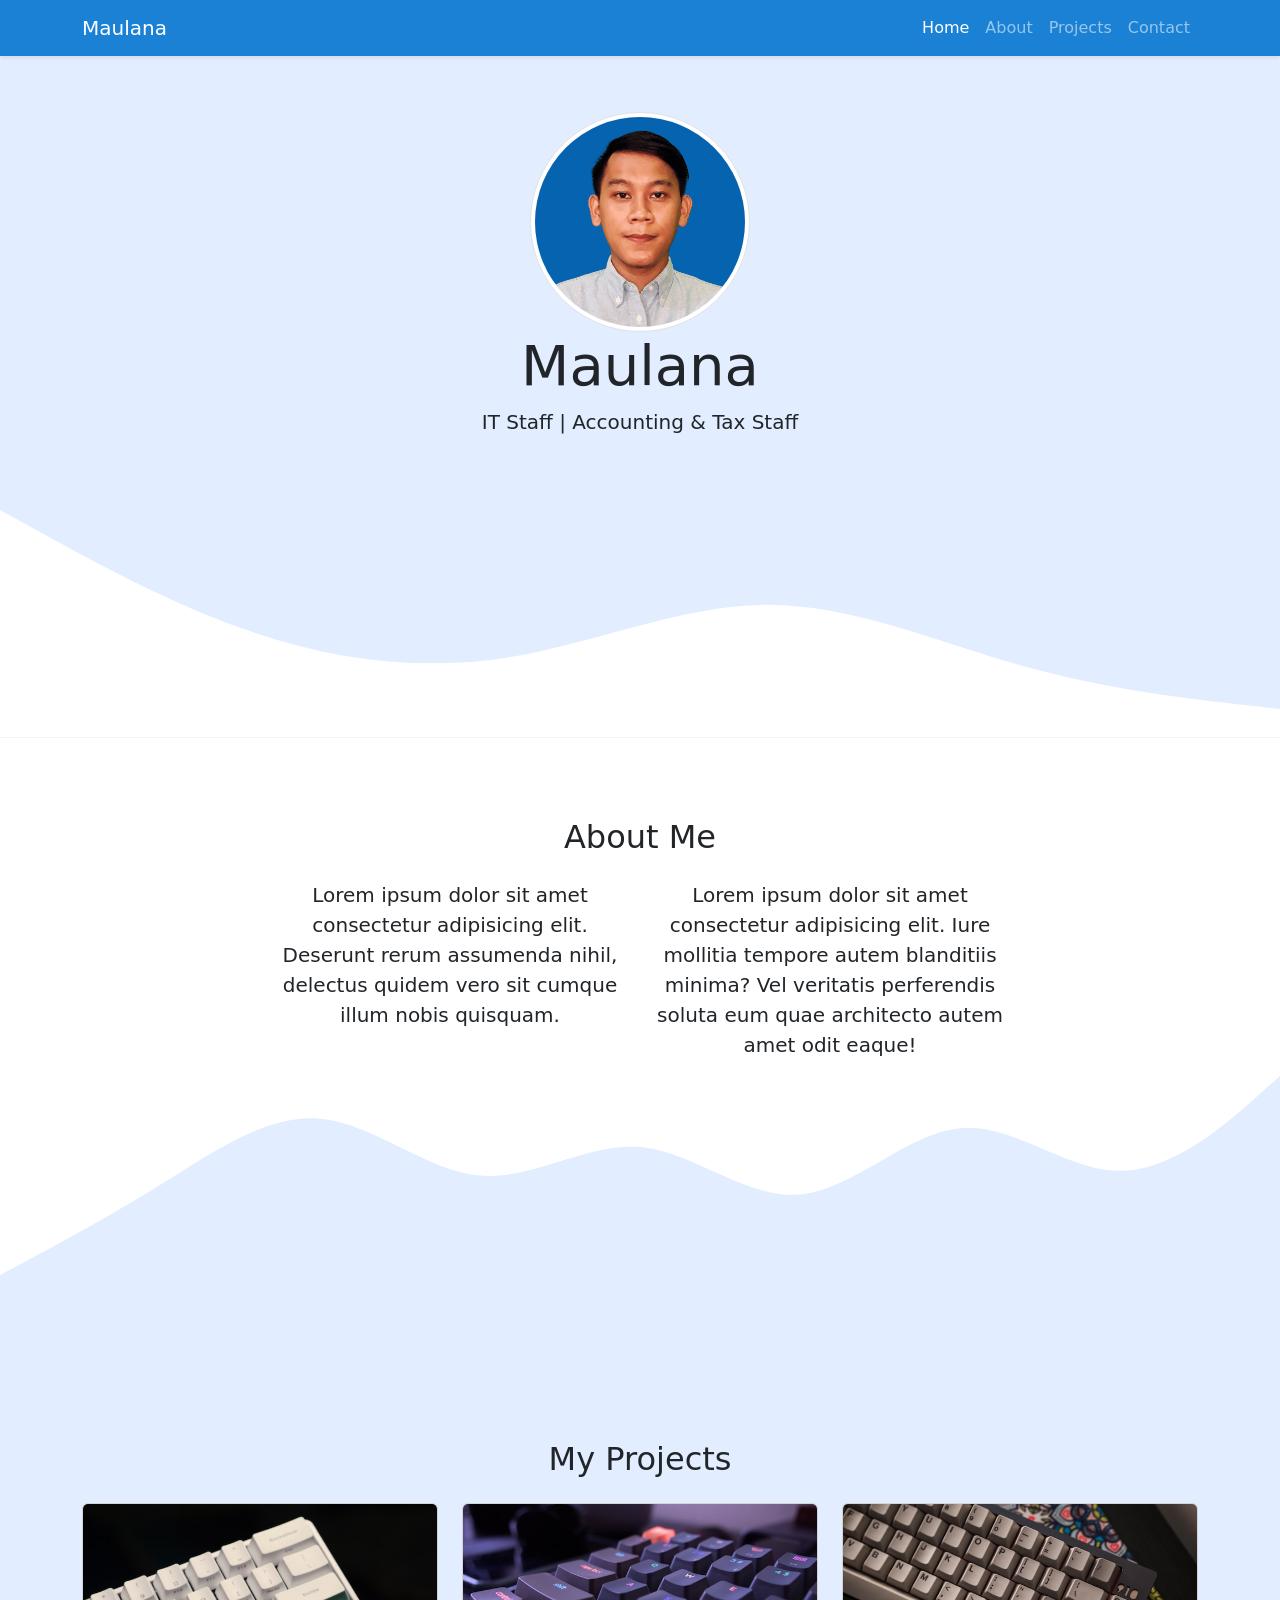
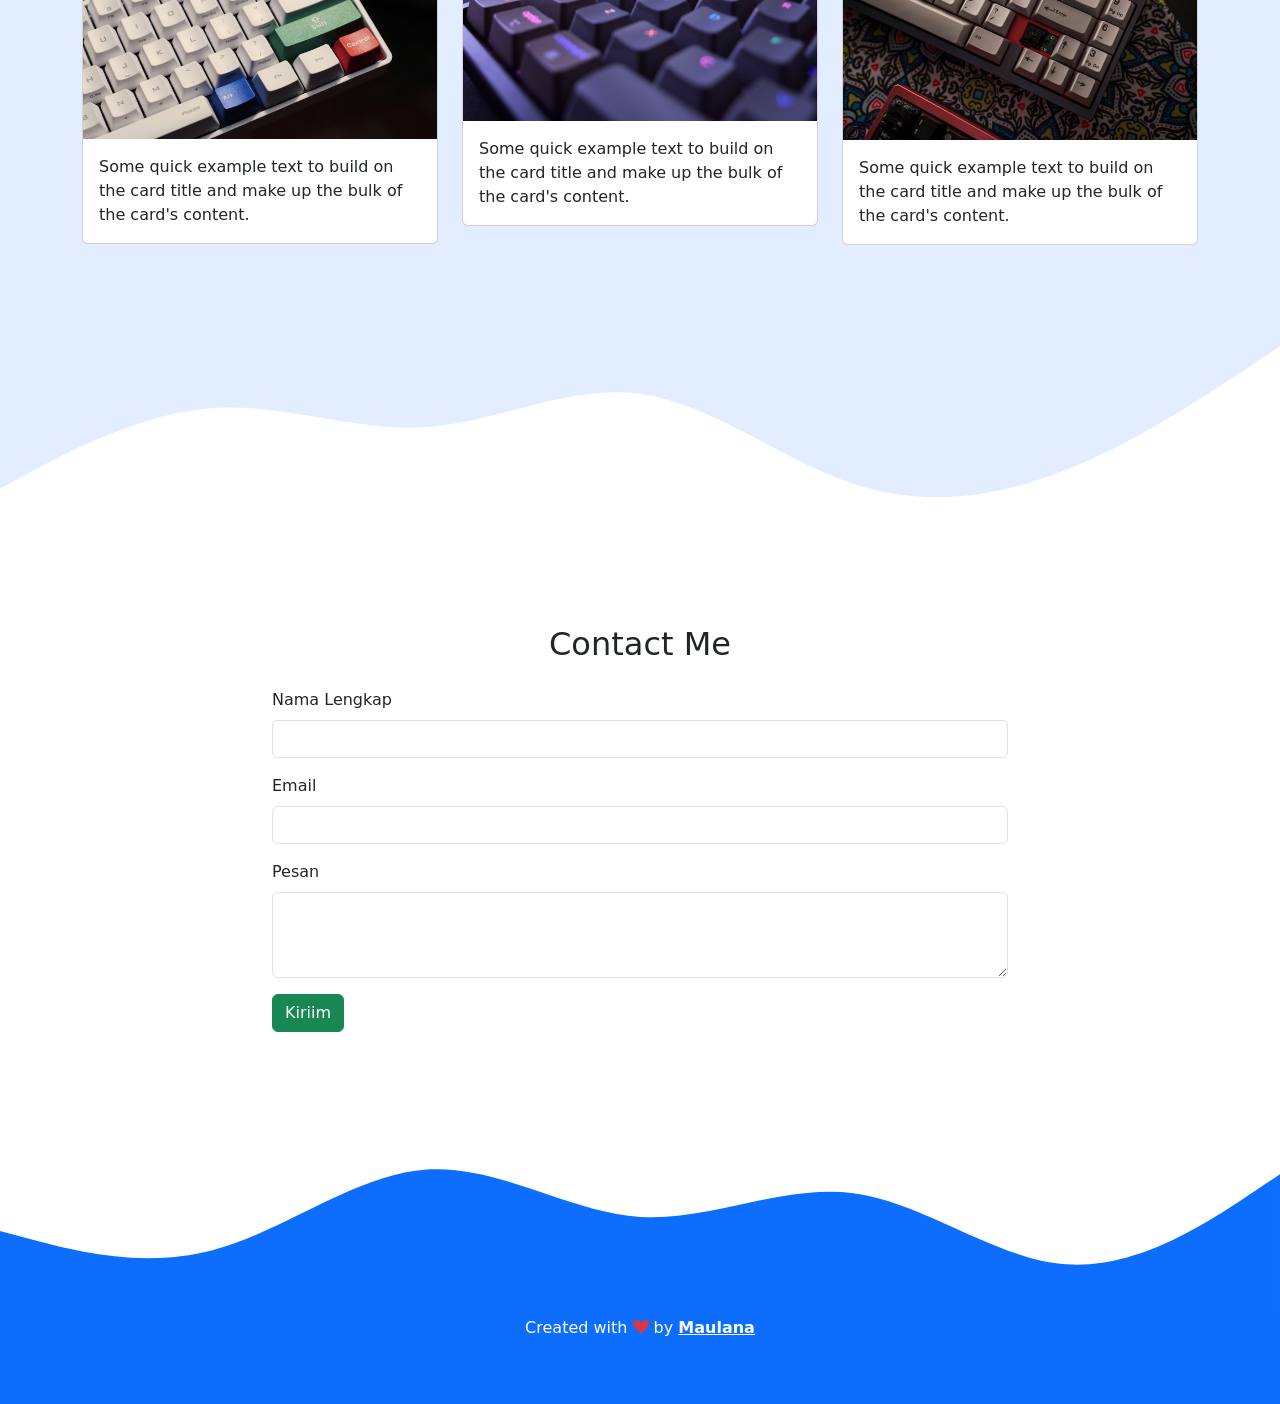
<file: index.html>
<!doctype html>
<html lang="en">

<head>
    <!-- Required meta tags -->
    <meta charset="utf-8">
    <meta name="viewport" content="width=device-width, initial-scale=1">

    <!-- Bootstrap CSS -->
    <link href="https://cdn.jsdelivr.net/npm/bootstrap@5.0.2/dist/css/bootstrap.min.css" rel="stylesheet"
        integrity="sha384-EVSTQN3/azprG1Anm3QDgpJLIm9Nao0Yz1ztcQTwFspd3yD65VohhpuuCOmLASjC" crossorigin="anonymous">

    <!-- Bootstrap Icons -->
    <link rel="stylesheet" href="https://cdn.jsdelivr.net/npm/bootstrap-icons@1.9.1/font/bootstrap-icons.css" />
    <!-- My CSS -->

    <link rel="stylesheet" href="style.css" />
    <!-- End CSS -->
    <title>My Portfolio | Maulana</title>
</head>

<body id="home">
    <!-- Navbar -->

    <nav class="navbar navbar-expand-lg navbar-dark shadow-sm fixed-top" style="background-color: #1a81d4">
        <div class="container">
            <a class="navbar-brand" href="#">Maulana</a>
            <button class="navbar-toggler" type="button" data-bs-toggle="collapse" data-bs-target="#navbarNav"
                aria-controls="navbarNav" aria-expanded="false" aria-label="Toggle navigation">
                <span class="navbar-toggler-icon"></span>
            </button>
            <div class="collapse navbar-collapse" id="navbarNav">
                <ul class="navbar-nav ms-auto">
                    <li class="nav-item">
                        <a class="nav-link active" aria-current="page" href="#home">Home</a>
                    </li>
                    <li class="nav-item">
                        <a class="nav-link" href="#about">About</a>
                    </li>
                    <li class="nav-item">
                        <a class="nav-link" href="#projects">Projects</a>
                    </li>
                    <li class="nav-item">
                        <a class="nav-link" href="#contact">Contact</a>
                    </li>


                </ul>
            </div>
        </div>
    </nav>

    <!-- End Navbar -->

    <!-- JumboTron -->

    <section class="jumbotron text-center">
        <img src="img/Maulana2.png" alt="Maulana" width="220" class="rounded-circle img-thumbnail">
        <h1 class="display-4">Maulana</h1>
        <p class="lead">IT Staff | Accounting & Tax Staff</p>

        <svg xmlns="http://www.w3.org/2000/svg" viewBox="0 0 1440 320">
            <path fill="#ffff" fill-opacity="1"
                d="M0,64L48,90.7C96,117,192,171,288,202.7C384,235,480,245,576,229.3C672,213,768,171,864,170.7C960,171,1056,213,1152,240C1248,267,1344,277,1392,282.7L1440,288L1440,320L1392,320C1344,320,1248,320,1152,320C1056,320,960,320,864,320C768,320,672,320,576,320C480,320,384,320,288,320C192,320,96,320,48,320L0,320Z">
            </path>
        </svg>
    </section>

    <!-- End JumboTron -->

    <!-- About -->

    <section id="about">
        <div class="container">
            <div class="row text-center mb-3">
                <div class="col">
                    <h2>About Me</h2>
                </div>
            </div>
            <div class="row justify-content-center fs-5 text-center">
                <div class="col-md-4">
                    <p>Lorem ipsum dolor sit amet consectetur adipisicing elit. Deserunt rerum assumenda nihil, delectus
                        quidem vero sit cumque illum nobis quisquam.</p>
                </div>
                <div class="col-md-4">
                    <p>Lorem ipsum dolor sit amet consectetur adipisicing elit. Iure mollitia tempore autem blanditiis
                        minima? Vel veritatis perferendis soluta eum quae architecto autem amet odit eaque!</p>
                </div>
            </div>
        </div>

        <svg xmlns="http://www.w3.org/2000/svg" viewBox="0 0 1440 320">
            <path fill="#e2edff" fill-opacity="1"
                d="M0,224L30,208C60,192,120,160,180,122.7C240,85,300,43,360,48C420,53,480,107,540,112C600,117,660,75,720,80C780,85,840,139,900,133.3C960,128,1020,64,1080,58.7C1140,53,1200,107,1260,106.7C1320,107,1380,53,1410,26.7L1440,0L1440,320L1410,320C1380,320,1320,320,1260,320C1200,320,1140,320,1080,320C1020,320,960,320,900,320C840,320,780,320,720,320C660,320,600,320,540,320C480,320,420,320,360,320C300,320,240,320,180,320C120,320,60,320,30,320L0,320Z">
            </path>
        </svg>

    </section>
    <!-- End About -->

    <!-- Projects -->
    <section id="projects">
        <div class="container">
            <div class="row text-center mb-3">
                <div class="col">
                    <h2>My Projects</h2>
                </div>
            </div>
            <div class="row">
                <div class="col-md-4 mb-3">
                    <div class="card">
                        <img src="img/projects/1.jpg" class="card-img-top" alt="Projects 1">
                        <div class="card-body">
                            <p class="card-text">Some quick example text to build on the card title and make up the bulk
                                of the card's content.</p>
                        </div>
                    </div>
                </div>
                <div class="col-md-4 mb-3">
                    <div class="card">
                        <img src="img/projects/2.jpg" class="card-img-top" alt="Projects 2">
                        <div class="card-body">
                            <p class="card-text">Some quick example text to build on the card title and make up the bulk
                                of the card's content.</p>
                        </div>
                    </div>
                </div>
                <div class="col-md-4 mb-3">
                    <div class="card">
                        <img src="img/projects/3.jpg" class="card-img-top" alt="Projects 3">
                        <div class="card-body">
                            <p class="card-text">Some quick example text to build on the card title and make up the bulk
                                of the card's content.</p>
                        </div>
                    </div>
                </div>
            </div>
        </div>
        <svg xmlns="http://www.w3.org/2000/svg" viewBox="0 0 1440 320">
            <path fill="#ffff" fill-opacity="1"
                d="M0,256L40,234.7C80,213,160,171,240,165.3C320,160,400,192,480,186.7C560,181,640,139,720,149.3C800,160,880,224,960,250.7C1040,277,1120,267,1200,234.7C1280,203,1360,149,1400,122.7L1440,96L1440,320L1400,320C1360,320,1280,320,1200,320C1120,320,1040,320,960,320C880,320,800,320,720,320C640,320,560,320,480,320C400,320,320,320,240,320C160,320,80,320,40,320L0,320Z">
            </path>
        </svg>
    </section>
    <!-- End Projects -->

    <!-- Contact Me -->
    <section id="contact">
        <div class="container">
            <div class="row text-center mb-3">
                <div class="col">
                    <h2>Contact Me</h2>
                </div>
            </div>
            <div class="row justify-content-center">
                <div class="col-md-8">
                    <form>
                        <div class="mb-3">
                            <label for="Name" class="form-label">Nama Lengkap</label>
                            <input type="text" class="form-control" id="name" aria-describedby="name">
                        </div>
                        <div class="mb-3">
                            <label for="emaill" class="form-label">Email</label>
                            <input type="email" class="form-control" id="email" aria-describedby="email">
                        </div>
                        <div class="mb-3">
                            <label for="pesan" class="form-label">Pesan</label>
                            <textarea class="form-control" id="pesan" rows="3"></textarea>
                        </div>
                        <button type="submit" class="btn btn-success">Kiriim</button>
                    </form>
                </div>
            </div>
        </div>

        <svg xmlns="http://www.w3.org/2000/svg" viewBox="0 0 1440 320">
            <path fill="#0d6efd" fill-opacity="1"
                d="M0,224L40,234.7C80,245,160,267,240,245.3C320,224,400,160,480,154.7C560,149,640,203,720,208C800,213,880,171,960,181.3C1040,192,1120,256,1200,261.3C1280,267,1360,213,1400,186.7L1440,160L1440,320L1400,320C1360,320,1280,320,1200,320C1120,320,1040,320,960,320C880,320,800,320,720,320C640,320,560,320,480,320C400,320,320,320,240,320C160,320,80,320,40,320L0,320Z">
            </path>
        </svg>
    </section>
    <!-- End Contact Me -->

    <!-- Footer -->
    <footer class="bg-primary text-white text-center pb-5">
        <p>Created with <i class="bi bi-suit-heart-fill text-danger"></i> by <a
                href="https://www.instagram.com/ulamaul/" class="text-white fw-bold">Maulana</a></p>
    </footer>
    <!-- End Footer -->

    <script src="https://cdn.jsdelivr.net/npm/bootstrap@5.0.2/dist/js/bootstrap.bundle.min.js"
        integrity="sha384-MrcW6ZMFYlzcLA8Nl+NtUVF0sA7MsXsP1UyJoMp4YLEuNSfAP+JcXn/tWtIaxVXM"
        crossorigin="anonymous"></script>


</body>

</html>
</file>
<file: style.css>
body {
    min-height: 2000px;
}

.jumbotron {
    padding-top: 7rem;
    background-color: #e2edff;
}

#projects {
    background-color: #e2edff;
}

section {
    padding-top: 5rem;
}
</file>
